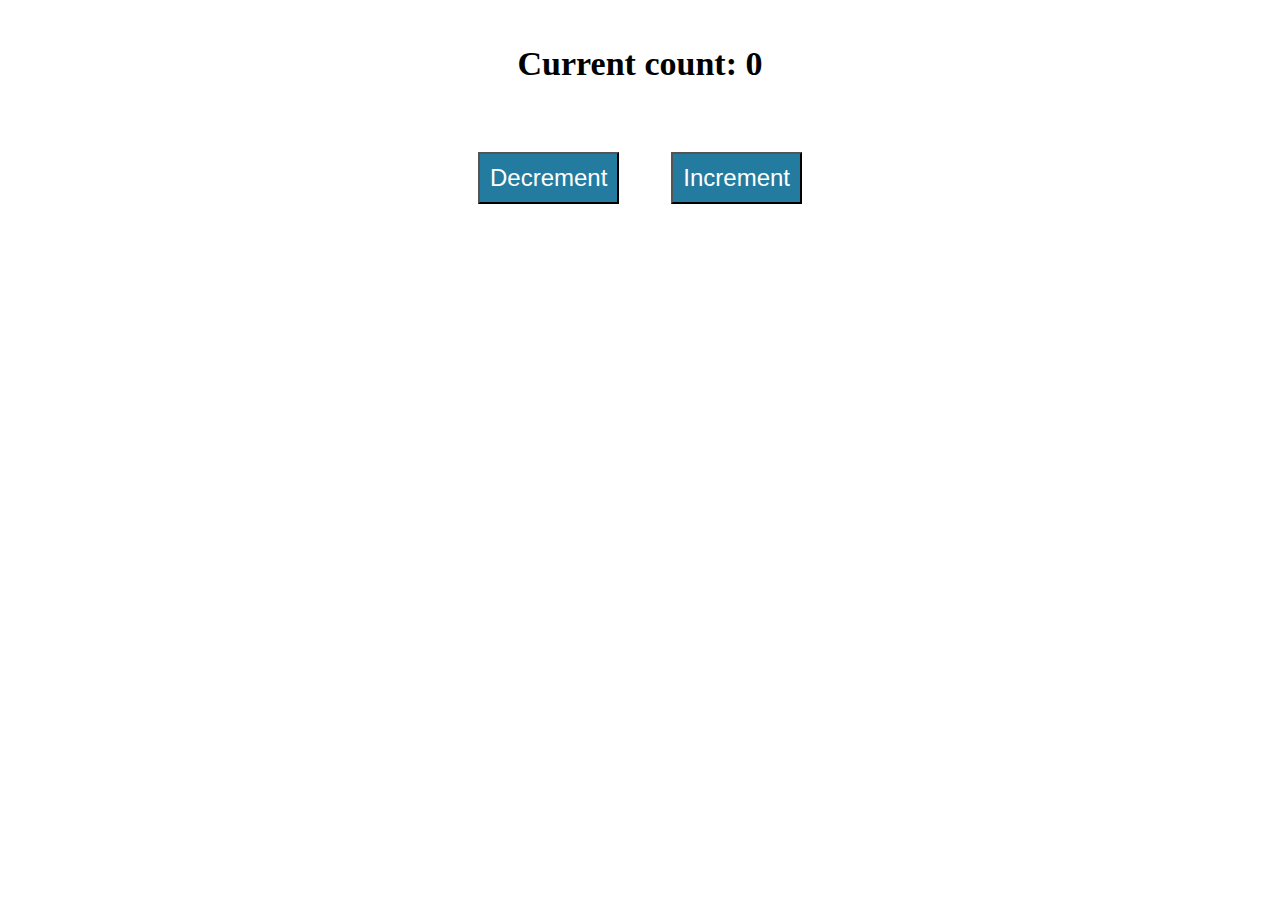
<file: event listener/index.html>
<!DOCTYPE html>
<html lang="en">

<head>
  <meta charset="UTF-8">
  <meta name="viewport" content="width=device-width, initial-scale=1.0">
  <meta http-equiv="X-UA-Compatible" content="ie=edge">
  <title>Click Counter</title>
  <link rel="stylesheet" href="./style.css">
</head>

<body>
  <div>
    <h4>Current count: <span id="count">0</span></h4>
    <div class="container">
      <button id="decrement">Decrement</button>
      <button id="increment">Increment</button>
    </div>

  </div>
  <script src="./script.js"></script>
</body>

</html>
</file>
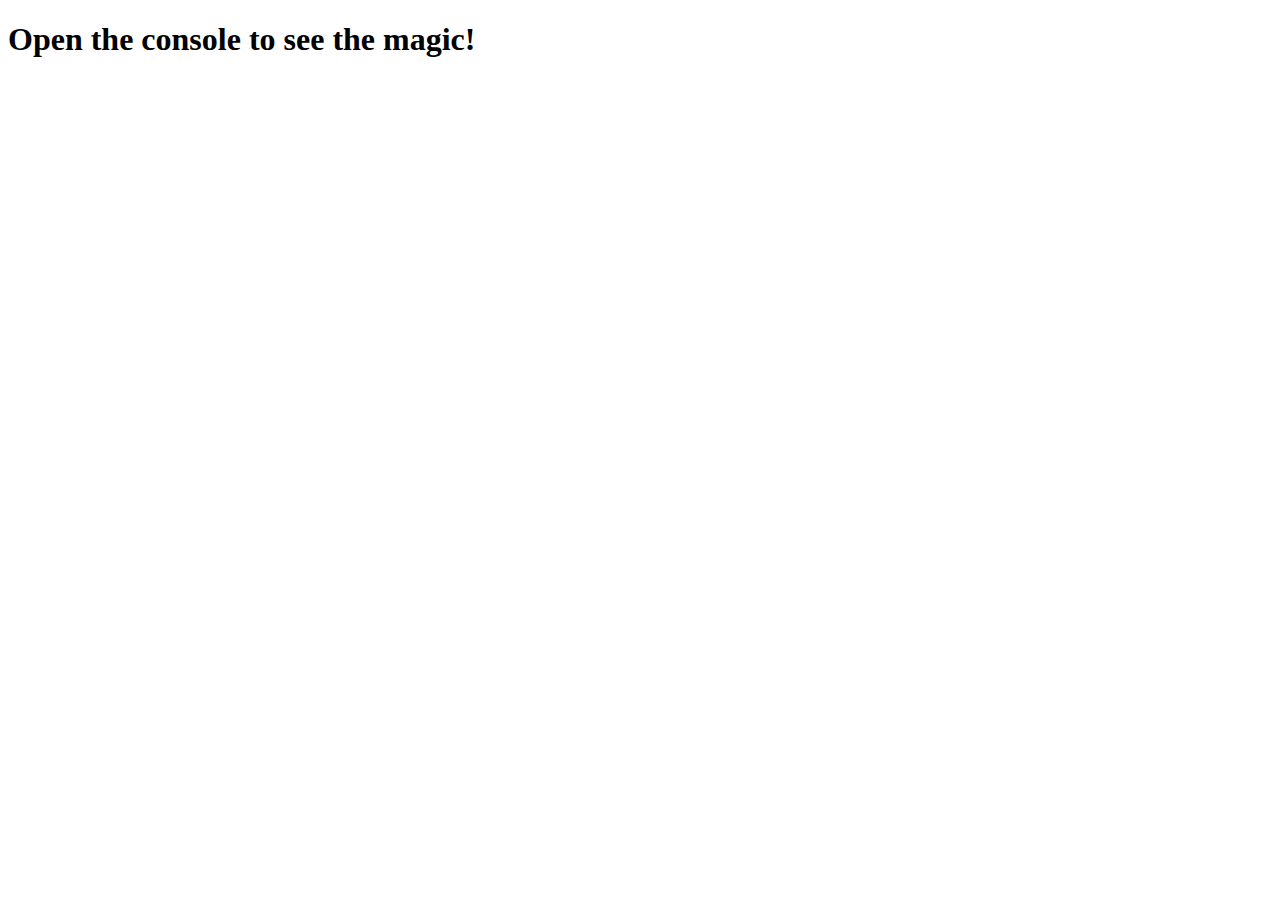
<file: Iterators/index.html>
<!DOCTYPE html>
<html lang="en-us">
  <head>
    <meta charset="UTF-8" />
    <title>Iteration, Arrays</title>
    <script src="./math.js"></script>
  </head>
  <body>
    <h1>Open the console to see the magic!</h1>
  </body>
</html>
</file>
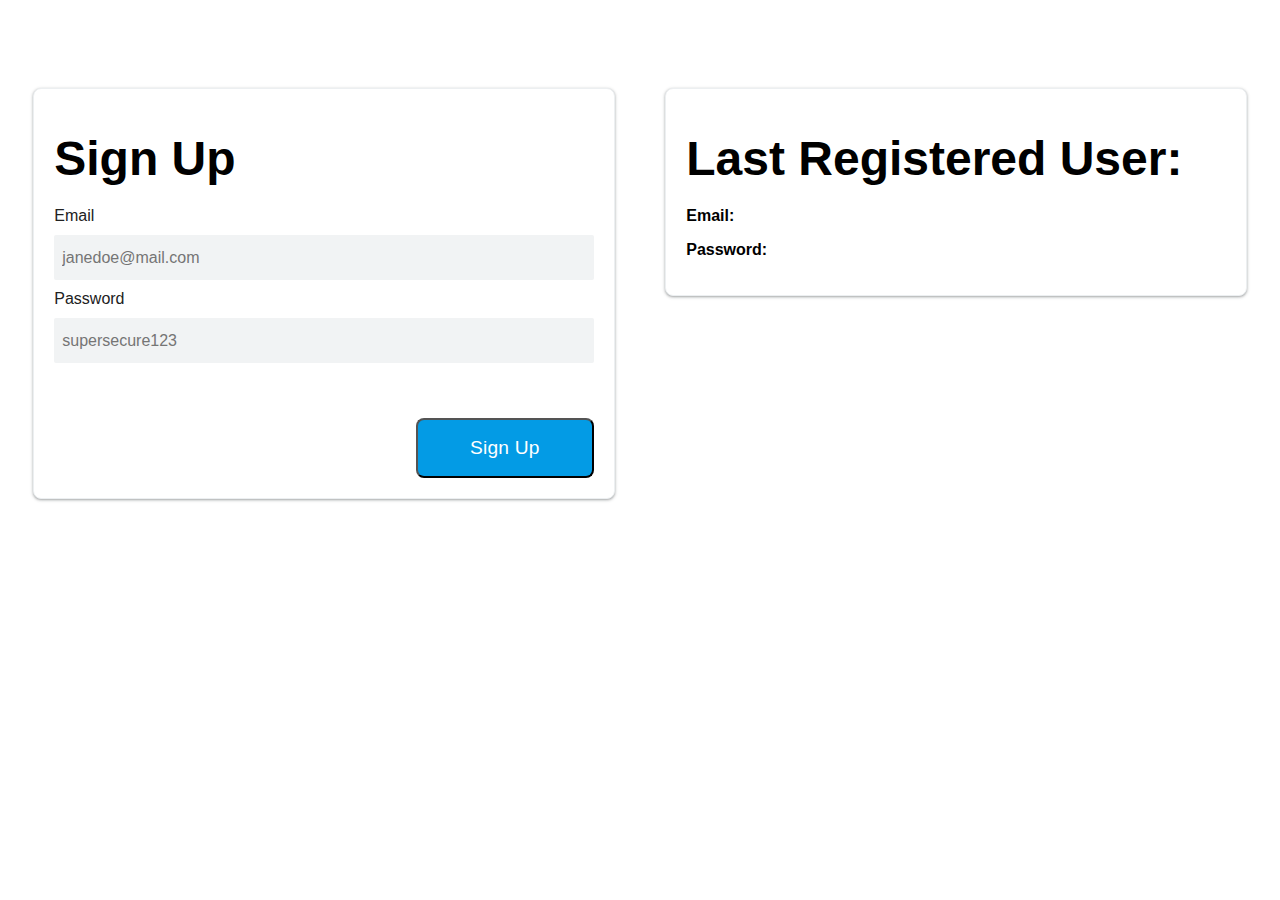
<file: Local Storage/index.html>
<!DOCTYPE html>
<html lang="en">
  <head>
    <meta charset="UTF-8" />
    <meta name="viewport" content="width=device-width, initial-scale=1.0" />
    <meta http-equiv="X-UA-Compatible" content="ie=edge" />
    <link rel="stylesheet" href="./style.css" />
    <title>Auth Form</title>
  </head>
  <body>
    <div class="clearfix">
      <div class="card">
        <h2>Sign Up</h2>
        <form method="POST">
          <div class="input-group">
            <label for="email">Email</label>
            <input type="text" name="email" id="email" placeholder="janedoe@mail.com" />
          </div>
          <div class="input-group">
            <label for="password">Password</label>
            <input type="password" name="password" id="password" placeholder="supersecure123" />
          </div>
          <div id="msg"></div>
          <button id="sign-up">Sign Up</button>
        </form>
      </div>

      <div class="card">
        <h2>Last Registered User:</h2>
        <p><strong>Email:</strong> <span id="user-email"></span></p>
        <p><strong>Password:</strong> <span id="user-password"></span></p>
      </div>
    </div>
    <script src="./script.js"></script>
  </body>
</html>
</file>
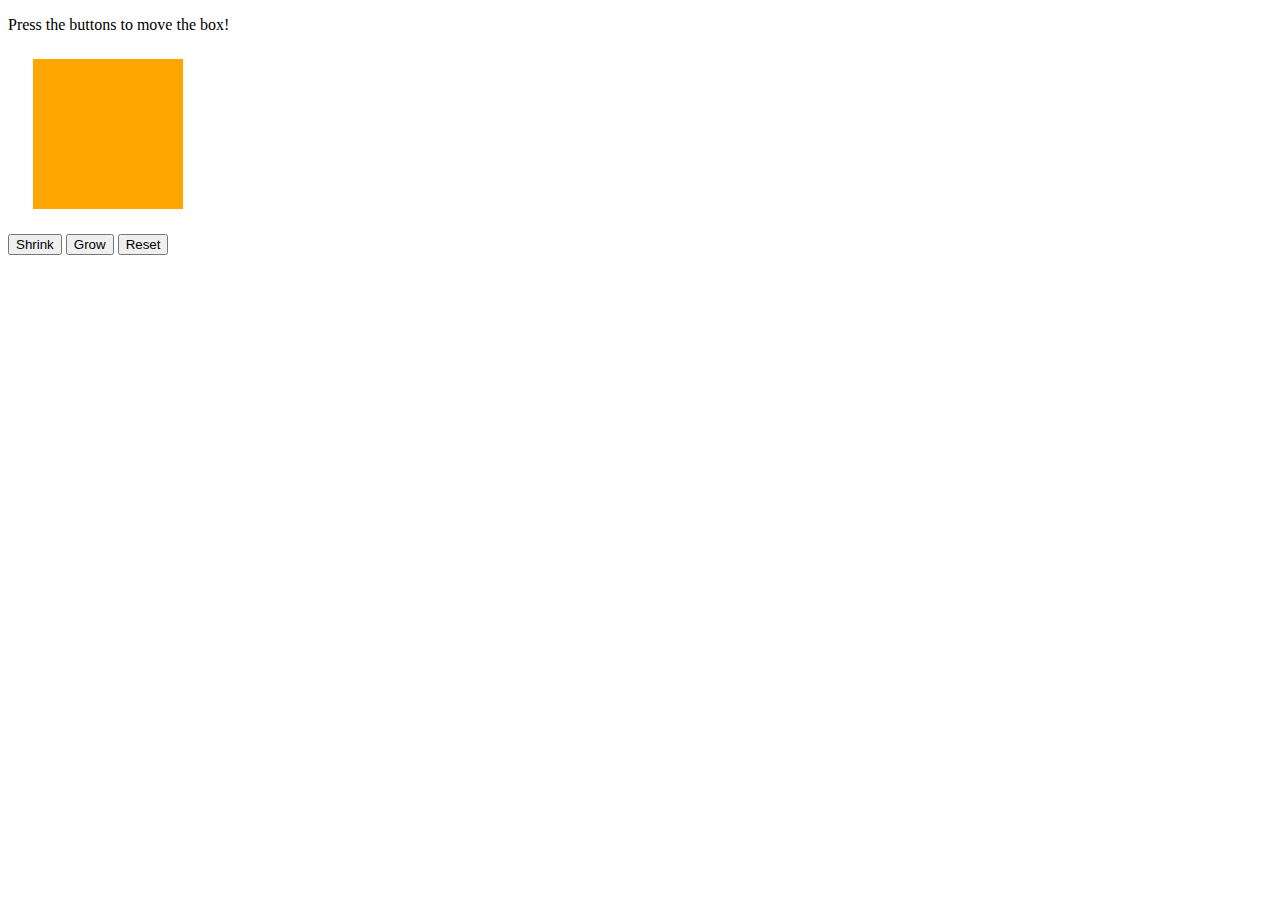
<file: index2.html>
<!DOCTYPE html>
<html>
<head>
    <title>Jiggle Into JavaScript</title>
</head>
<body>

    <p>Press the buttons to move the box!</p>

    <div id="box" style="height:150px; width:150px; background-color:orange; margin:25px"></div>

    <button id="shrinkBtn">Shrink</button>
    <button id="growBtn">Grow</button>
    <button id="resetBtn">Reset</button>

    <script type="text/javascript">

        document.getElementById("shrinkBtn").addEventListener("click", function(){

            document.getElementById("box").style.height = "25px";

        });

        document.getElementById("growBtn").addEventListener("click", function(){

            document.getElementById("box").style.height = "250px";

        });

        document.getElementById("resetBtn").addEventListener("click", function(){

            document.getElementById("box").style.height = "150px";

        });

    </script>

</body>
</html>
</file>
<file: event listener/style.css>
h4 {
  text-align: center;
  font-size: 34px;
  font-weight: 700;
}

.container {
  text-align: center;
}

button {
  padding: 10px;
  margin: 24px;
  cursor: pointer;
  font-size: 24px;
  background-color: #247BA0;
  color: white;
}
</file>
<file: Local Storage/style.css>
*,
*::before,
*::after {
  box-sizing: border-box;
}

body {
  font-size: 16px;
  font-family: "Roboto", sans-serif;
}

h2 {
  font-size: 3em;
  margin: 0px;
  margin-top: 0.45em;
  margin-bottom: 0.45em;
}

button {
  background-color: #039be5;
  border-radius: 8px;
  color: #fff;
  cursor: pointer;
  font-size: 1.2em;
  letter-spacing: 0.21px;
  line-height: 16px;
  max-width: 255px;
  padding: 20px 52px;
  text-align: center;
  transition-duration: 0.15s;
  transition-property: background-color;
  transition-timing-function: linear;
  margin-top: 0.6em;
  float: right;
}

button:hover {
  background-color: #0288d1;
}

.input-group {
  margin-top: 10px;
  margin-bottom: 10px;
}

label {
  color: #212121;
}

input {
  background-color: #f1f3f4;
  border-radius: 2px;
  border-width: 0;
  color: #5f6368;
  font-size: 1em;
  height: 45px;
  line-height: 20px;
  margin: 0;
  margin-top: 10px;
  max-width: 100%;
  padding: 8px 8px 8px 8px;
  transition-delay: 0s, 0s;
  transition-duration: 0.2s, 0.2s;
  transition-property: background-color, color;
  transition-timing-function: ease, ease;
  vertical-align: middle;
  width: 100%;
}

input:hover {
  background-color: #e8eaed;
}

.card {
  background-color: #fff;
  border: 1px solid #eceff1;
  border-radius: 8px;
  box-shadow: rgba(60, 64, 67, 0.3) 0 1px 2px 0,
    rgba(60, 64, 67, 0.15) 0 1px 3px 1px;
  margin: 2%;
  margin-top: 80px;
  padding: 20px;
  width: 46%;
  overflow: hidden;
  position: relative;
  float: left;
}

.card::after {
  content: " ";
  display: block;
  clear: both;
}

.clearfix::after {
  content: " ";
  display: block;
  clear: both;
}

#msg {
  visibility: hidden;
  margin-top: 20px;
  font-weight: 700;
  height: 1.2em;
  font-size: 1.2em;
}

#msg.success,
#msg.error {
  visibility: visible;
}

#msg.success {
  color: #52b155;
}

#msg.error {
  color: #e6252c;
}
</file>
